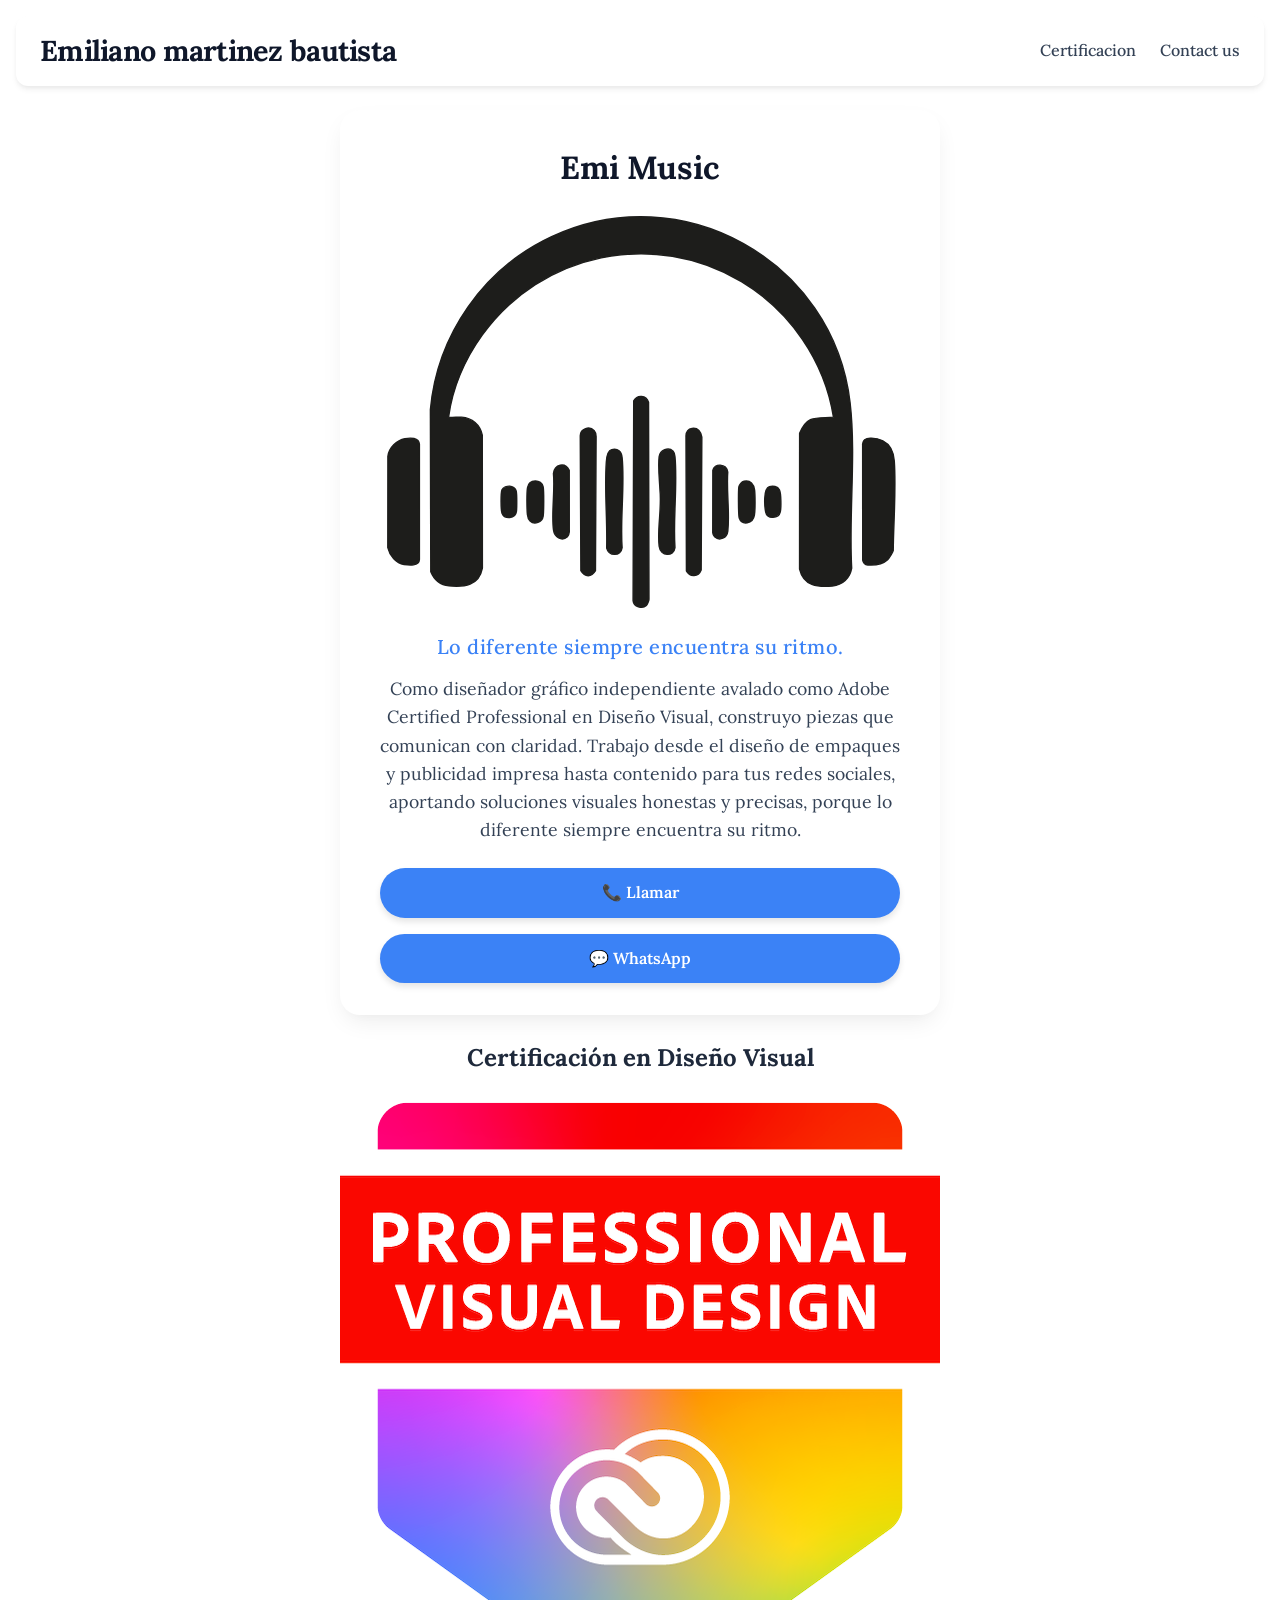
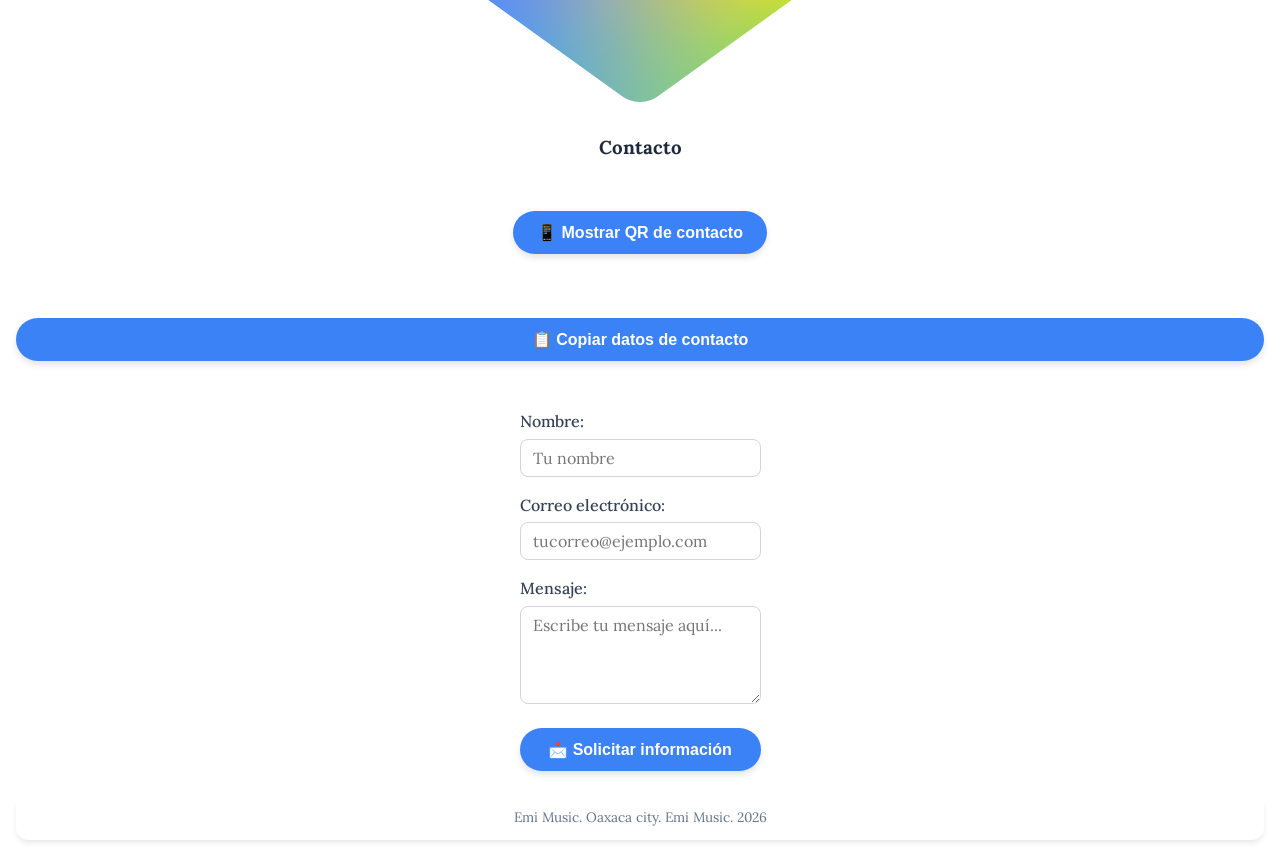
<file: index.html>
<!DOCTYPE html>
<html lang="es">
    <head>
        <meta charset="UTF-8">
        <meta name="viewport" content="width=device-width, initial-scale=1.0">
        <title>Mi App</title>
        <link rel="stylesheet" href="estilos.css">
        <script src="anim.js" defer></script>
    </head>
    <body>
        <header>
            <h1>Emiliano martinez bautista</h1>
            <nav aria-label="Menú principal">
                <ul>
                    <li><ahref="#inicio"></la></li>
                    <li><ahref="#Certificacion">Certificacion</la></li>
                    <li>Contact us</li>
                </ul>
            </nav>
        </header>
        <main aria-label="Contenido principal">
            <article id="inicio">
                <h2>Emi Music</h2>
                <img src="Logotipo_409.svg" alt="Emi Music Logo">
                <h3>Lo diferente siempre encuentra su ritmo.</h3>
                <p>Como diseñador gráfico independiente avalado como Adobe Certified Professional en Diseño Visual, construyo piezas que comunican con claridad. Trabajo desde el diseño de empaques y publicidad impresa hasta contenido para tus redes sociales, aportando soluciones visuales honestas y precisas, porque lo diferente siempre encuentra su ritmo.</p>
                <div class="botones-accion">
                    <a href="tel:+529513957653" class="btn btn-llamar">📞 Llamar</a>
                    <a href="https://wa.me/529511232222" class="btn btn-whatsapp" target="_blank">💬 WhatsApp</a>
                </div>
            </article id="Certificacion">

           
            <h2>Certificación en Diseño Visual</h2>
    <a href="https://www.credly.com/badges/6542b7bc-0d66-438c-b841-de90aa806606/public_url" target="_blank" rel="noopener noreferrer">
        <img src="insignia.png" alt="Insignia de Diseño Visual de Adobe">
    </a>
<h3>Contacto</h3>

                <!-- 1. QR + descarga .vcf -->
                <div class="qr-section">
                    <button id="btnMostrarQR" class="btn btn-secundario">📱 Mostrar QR de contacto</button>
                    <div id="qrContainer" class="qr-container">
                        <img src="contact.svg" alt="Código QR para contacto" class="qr-imagen">
                        <a href="contacto.vcf" download="contacto.vcf" class="btn btn-descarga">⬇ Descargar contacto .vcf</a>
                    </div>
                </div>

                <!-- 2. Copiar datos -->
                <button id="btnCopiarDatos" class="btn btn-copiar">📋 Copiar datos de contacto</button>

                <!-- 3. Formulario -->
                <form id="formContacto" class="form-contacto">
                    <div class="campo">
                        <label for="nombre">Nombre:</label>
                        <input type="text" id="nombre" name="nombre" placeholder="Tu nombre" required>
                    </div>
                    <div class="campo">
                        <label for="correo">Correo electrónico:</label>
                        <input type="email" id="correo" name="correo" placeholder="tucorreo@ejemplo.com" required>
                    </div>
                    <div class="campo">
                        <label for="mensaje">Mensaje:</label>
                        <textarea id="mensaje" name="mensaje" rows="4" placeholder="Escribe tu mensaje aquí..." required></textarea>
                    </div>
                    <div class="accion-formulario">
                        <button type="submit" class="btn btn-enviar">📩 Solicitar información</button>
                    </div>
                </form>
            </article>
        </main>
        <footer>
            <pre>Emi Music. Oaxaca city. Emi Music. 2026</pre>
        </footer>
    </body>
</html>
</file>
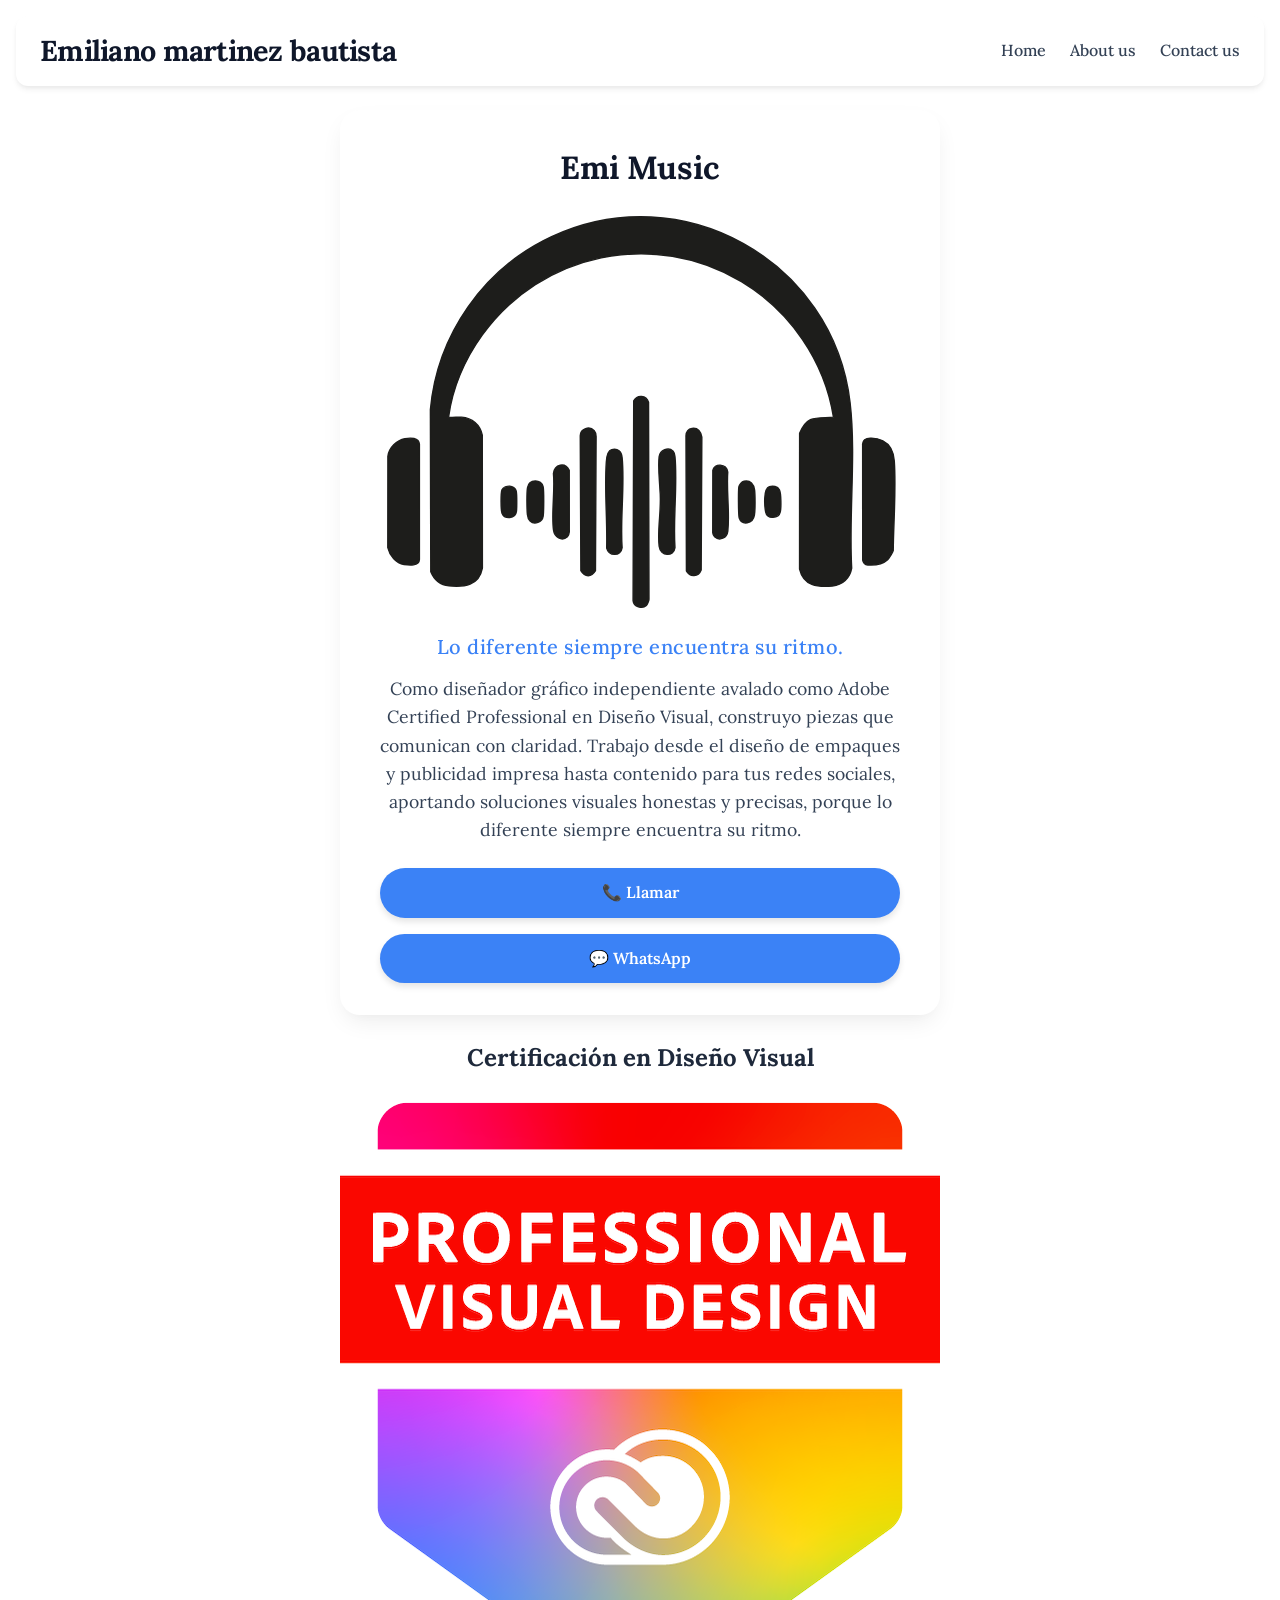
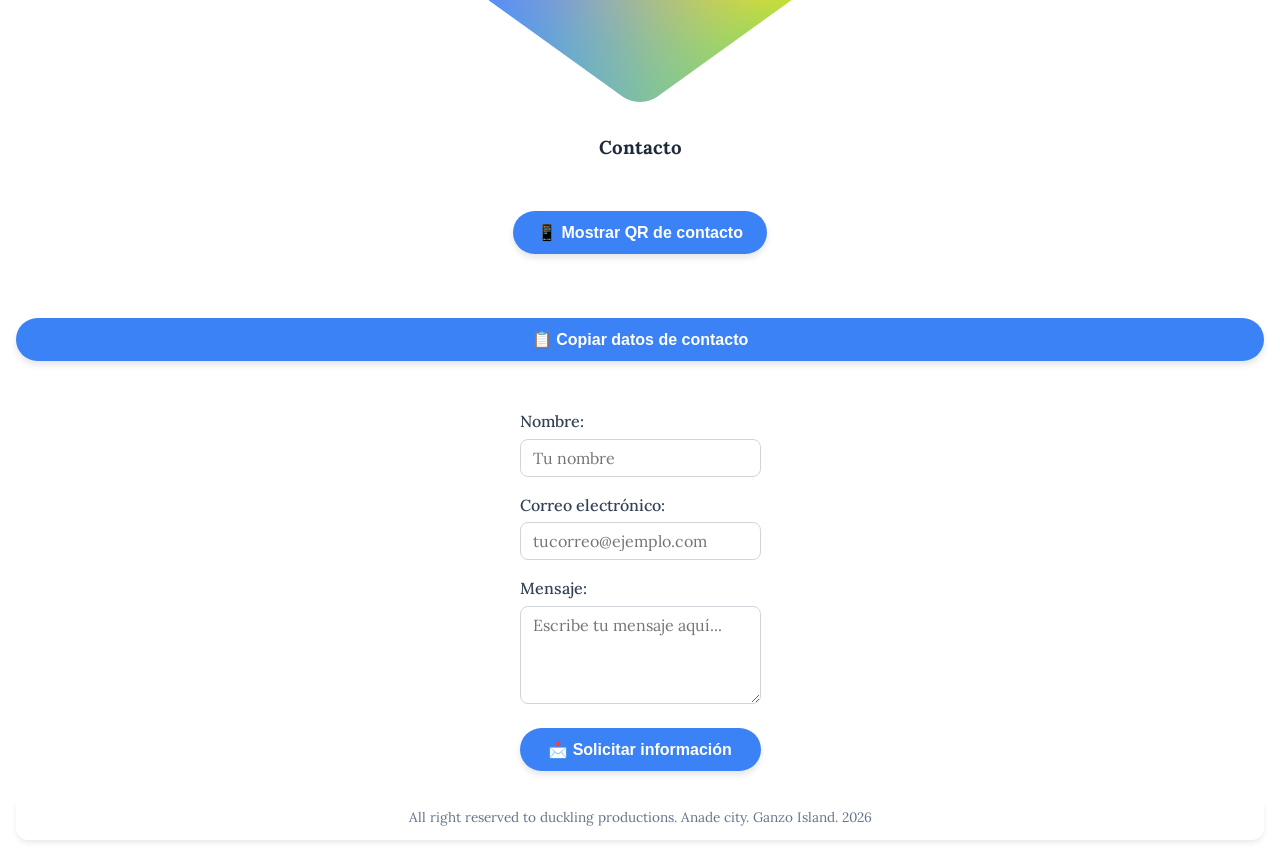
<file: INEX.html>
<!DOCTYPE html>
<html lang="es">
    <head>
        <meta charset="UTF-8">
        <meta name="viewport" content="width=device-width, initial-scale=1.0">
        <title>Mi App</title>
        <link rel="stylesheet" href="estilos.css">
        <script src="anim.js" defer></script>
    </head>
    <body>
        <header>
            <h1>Emiliano martinez bautista</h1>
            <nav aria-label="Menú principal">
                <ul>
                    <li>Home</li>
                    <li>About us</li>
                    <li>Contact us</li>
                </ul>
            </nav>
        </header>
        <main aria-label="Contenido principal">
            <article>
                <h2>Emi Music</h2>
                <img src="Logotipo_409.svg" alt="Emi Music Logo">
                <h3>Lo diferente siempre encuentra su ritmo.</h3>
                <p>Como diseñador gráfico independiente avalado como Adobe Certified Professional en Diseño Visual, construyo piezas que comunican con claridad. Trabajo desde el diseño de empaques y publicidad impresa hasta contenido para tus redes sociales, aportando soluciones visuales honestas y precisas, porque lo diferente siempre encuentra su ritmo.</p>
                <div class="botones-accion">
                    <a href="tel:+529511232222" class="btn btn-llamar">📞 Llamar</a>
                    <a href="https://wa.me/529511232222" class="btn btn-whatsapp" target="_blank">💬 WhatsApp</a>
                </div>
            </article>

           
            <h2>Certificación en Diseño Visual</h2>
    <a href="https://www.credly.com/badges/6542b7bc-0d66-438c-b841-de90aa806606/public_url" target="_blank" rel="noopener noreferrer">
        <img src="insignia.png" alt="Insignia de Diseño Visual de Adobe">
    </a>
<h3>Contacto</h3>

                <!-- 1. QR + descarga .vcf -->
                <div class="qr-section">
                    <button id="btnMostrarQR" class="btn btn-secundario">📱 Mostrar QR de contacto</button>
                    <div id="qrContainer" class="qr-container">
                        <img src="contacto.svg.svg" alt="Código QR para contacto" class="qr-imagen">
                        <a href="contacto.vcf" download="contacto.vcf" class="btn btn-descarga">⬇ Descargar contacto .vcf</a>
                    </div>
                </div>

                <!-- 2. Copiar datos -->
                <button id="btnCopiarDatos" class="btn btn-copiar">📋 Copiar datos de contacto</button>

                <!-- 3. Formulario -->
                <form id="formContacto" class="form-contacto">
                    <div class="campo">
                        <label for="nombre">Nombre:</label>
                        <input type="text" id="nombre" name="nombre" placeholder="Tu nombre" required>
                    </div>
                    <div class="campo">
                        <label for="correo">Correo electrónico:</label>
                        <input type="email" id="correo" name="correo" placeholder="tucorreo@ejemplo.com" required>
                    </div>
                    <div class="campo">
                        <label for="mensaje">Mensaje:</label>
                        <textarea id="mensaje" name="mensaje" rows="4" placeholder="Escribe tu mensaje aquí..." required></textarea>
                    </div>
                    <div class="accion-formulario">
                        <button type="submit" class="btn btn-enviar">📩 Solicitar información</button>
                    </div>
                </form>
            </article>
        </main>
        <footer>
            <pre>All right reserved to duckling productions. Anade city. Ganzo Island. 2026</pre>
        </footer>
    </body>
</html>
</file>
<file: estilos.css>
@import url('https://fonts.googleapis.com/css2?family=Lora:ital,wght@0,400..700;1,400..700&family=Lucida+Bright&display=swap');

/* ==========================================
   1. RESET Y CONFIGURACIÓN GLOBAL
   ========================================== */

/* Reset básico: elimina márgenes y paddings, y unifica el modelo de caja */
* {
    margin: 0;
    padding: 0;
    box-sizing: border-box;
}

/* Configuración base del body */
body {
    /* Fuente nativa del sistema para un aspecto moderno */
    font-family: 'Lucida Bright', 'Lora', system-ui, -apple-system, BlinkMacSystemFont, 'Segoe UI', Roboto, sans-serif;
    background-color: #ffffff; /* Fondo de página (gris claro) */
    color: #1e293b; /* Texto principal (gris oscuro) */
    line-height: 1.6;
    min-height: 100vh;

    display: flex;
    flex-direction: column;
    padding: 1rem;
}

/* ==========================================
   2. HEADER (solo horizontal)
   ========================================== */

header {
    background-color: #ffffff;
    padding: 0.75rem 1.5rem;
    border-radius: 12px;
    box-shadow: 0 4px 6px -1px rgba(0, 0, 0, 0.07), 0 2px 4px -1px rgba(0, 0, 0, 0.04);
    margin-bottom: 1.5rem;

    display: flex;
    justify-content: space-between;
    align-items: center;
    flex-wrap: wrap;
}

header h1 {
    font-size: 1.8rem;
    font-weight: 700;
    color: #0f172a; /* Texto del logo (gris muy oscuro) */
    letter-spacing: -0.025em;
}

/* Navegación: usamos Flexbox sin gap (base segura) */
nav ul {
    list-style: none;
    display: flex;
}

nav ul li {
    margin-right: 1.5rem;
    font-weight: 500;
    color: #334155; /* Texto del menú (gris medio) */
    cursor: default;
    transition: color 0.2s ease;
}

nav ul li:last-child {
    margin-right: 0;
}

/* Efecto hover para los ítems del menú (usa COLOR_PRIMARIO) */
nav ul li:hover {
    color: #3b82f6; /* COLOR_PRIMARIO (azul) */
}

/* ==========================================
   MEJORA PROGRESIVA CON @supports (gap)
   ========================================== */

@supports (gap: 1.5rem) {
    nav ul {
        gap: 1.5rem;
    }
    nav ul li {
        margin-right: 0;
    }
}

/* ==========================================
   3. MAIN (contenedor para centrar article)
   ========================================== */

main {
    flex: 1;
    display: flex;
    flex-direction: column;
    justify-content: center;
    align-items: center;
    margin-bottom: 1.5rem;
}

/* ==========================================
   4. ARTICLE (tarjeta centrada)
   ========================================== */

article {
    background-color: #ffffff;
    height: 100%;
    padding: 2rem 2.5rem;
    border-radius: 20px;
    box-shadow: 0 10px 25px -5px rgba(0, 0, 0, 0.08), 0 8px 10px -6px rgba(0, 0, 0, 0.02);
    max-width: 600px;
    margin-left: auto;
    margin-right: auto;
    width: 100%;
    text-align: center;
    margin-bottom: 1.5rem;

    opacity: 0;
    transform: translateY(30px);
    transition: opacity 0.6s ease, transform 0.6s ease;
}

article.visible {
    opacity: 1;
    transform: translateY(0);
}

article h2 {
    font-size: 2rem;
    font-weight: 700;
    color: #0f172a; /* Título principal (gris muy oscuro) */
    margin-bottom: 0.5rem;
}

article img {
    max-width: 100%;
    height: auto;
    border-radius: 12px;
    margin: 1rem 0;
    display: block;
}

/* Título destacado (usa COLOR_PRIMARIO) */
article h3 {
    font-size: 1.25rem;
    font-weight: 500;
    color: #3b82f6; /* COLOR_PRIMARIO */
    margin-bottom: 0.75rem;
    letter-spacing: 0.025em;
}

article p {
    color: #334155; /* Texto secundario (gris medio) */
    font-size: 1.1rem;
}

@supports (gap: 1.5rem) {
    main {
        gap: 1.5rem;
    }
    article {
        margin-bottom: 0;
    }
}

/* ==========================================
   5. FOOTER (solo horizontal)
   ========================================== */

footer {
    background-color: #ffffff;
    padding: 0.75rem 1.5rem;
    border-radius: 12px;
    box-shadow: 0 4px 6px -1px rgba(0, 0, 0, 0.07), 0 2px 4px -1px rgba(0, 0, 0, 0.04);
    text-align: center;
    color: #64748b; /* Texto del footer (gris claro) */
    font-size: 0.85rem;
    margin-top: 0;
}

footer pre {
    font-family: inherit;
    white-space: pre-wrap;
    word-break: break-word;
    margin: 0;
}

/* ==========================================
   BOTONES DE ACCIÓN (primer article)
   ========================================== */

.botones-accion {
    display: flex;
    justify-content: center;
    margin-top: 1.5rem;
    flex-wrap: wrap;
    flex-direction: column;
    align-items: stretch;
    gap: 0.75rem;
    margin-top: 1.5rem;
}

@supports not (gap: 0.75rem) {
    .botones-accion {
        gap: 0;
    }
    .btn {
        margin-bottom: 0.75rem;
    }
    .btn:last-child {
        margin-bottom: 0;
    }
}

/* Base para todos los botones (usa COLOR_PRIMARIO por defecto) */
.btn {
    display: block;
    padding: 0.75rem 1.5rem;
    border-radius: 50px;
    width: 100%;
    text-align: center;
    text-decoration: none;
    font-weight: 600;
    font-size: 1rem;
    color: #ffffff;
    background-color: #3b82f6; /* COLOR_PRIMARIO */
    transition: background-color 0.3s ease, transform 0.2s ease;
    box-shadow: 0 4px 6px rgba(0, 0, 0, 0.1);
    border: none;
    cursor: pointer;
}

.btn:hover {
    transform: scale(1.03);
}
.btn:active {
    transform: scale(0.97);
}

/* BOTONES PRINCIPALES (Llamar, WhatsApp, Enviar) → COLOR_PRIMARIO */
.btn-llamar,
.btn-whatsapp,
.btn-enviar {
    background-color: #3b82f6; /* COLOR_PRIMARIO */
}
.btn-llamar:hover,
.btn-whatsapp:hover,
.btn-enviar:hover {
    background-color: #1d4ed8; /* COLOR_PRIMARIO más oscuro */
}

/* BOTONES SECUNDARIOS (QR, Descarga, Copiar) → COLOR_SECUNDARIO */
.btn-secundario,
.btn-descarga,
.btn-copiar {
    background-color: #3b82f6; /* COLOR_SECUNDARIO (morado) */
}
.btn-secundario:hover,
.btn-descarga:hover,
.btn-copiar:hover {
    background-color: #1d4ed8; /* COLOR_SECUNDARIO más oscuro */
}

/* Mejora con @supports para usar gap (si es compatible) */
@supports (gap: 1rem) {
    .botones-accion {
        gap: 1rem;
    }
}

/* ==========================================
   ESTILOS PARA EL SEGUNDO ARTICLE
   ========================================== */

/* --- Sección QR --- */
.qr-section {
    margin: 1.5rem 0;
}

.qr-container {
    opacity: 0;
    max-height: 0;
    overflow: hidden;
    transition: opacity 0.5s ease, max-height 0.5s ease;
    display: flex;
    flex-direction: column;
    align-items: center;
    gap: 1rem;
    margin-top: 1rem;
}

.qr-container.visible {
    opacity: 1;
    max-height: 500px;
}

.qr-imagen {
    max-width: 200px;
    height: auto;
    border-radius: 12px;
    border: 1px solid #e2e8f0; /* Borde gris claro (acromático) */
}

/* --- Botones generales (se aplican las reglas de .btn anteriores) --- */
/* Nota: ya están definidos arriba, no hace falta repetir */

/* --- Formulario --- */
.form-contacto {
    margin-top: 1.5rem;
    text-align: left;
}

.campo {
    margin-bottom: 1rem;
}

.campo label {
    display: block;
    font-weight: 500;
    color: #334155; /* Gris medio */
    margin-bottom: 0.25rem;
}

.campo input,
.campo textarea {
    width: 100%;
    padding: 0.5rem 0.75rem;
    border: 1px solid #d1d5db; /* Borde gris claro */
    border-radius: 8px;
    font-size: 1rem;
    font-family: inherit;
    transition: border-color 0.2s ease;
    background-color: #ffffff;
    color: #1e293b;
}

.campo input:focus,
.campo textarea:focus {
    border-color: #3b82f6; /* COLOR_PRIMARIO */
    outline: none;
    background-color: #ffffff;
}

.accion-formulario {
    text-align: center;
    margin-top: 0.5rem;
}

/* --- Ajustes para móviles (apilado) --- */
@media (max-width: 480px) {
    .btn {
        width: 100%;
        display: block;
    }
    .qr-imagen {
        max-width: 150px;
    }
}
</file>
